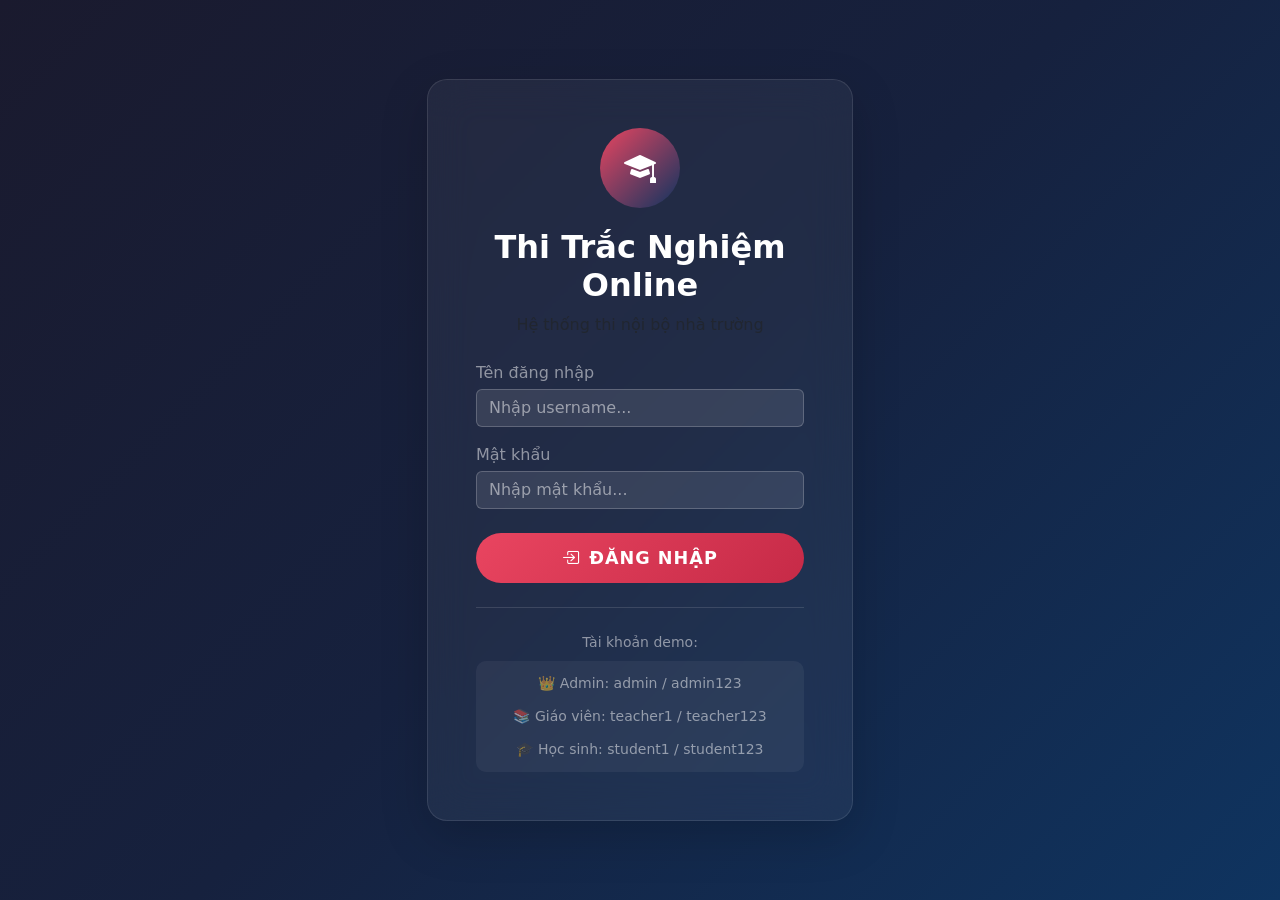
<file: target/classes/static/index.html>
<!DOCTYPE html>
<html lang="vi">
<head>
  <meta charset="UTF-8">
  <meta name="viewport" content="width=device-width, initial-scale=1.0">
  <title>Hệ Thống Thi Trắc Nghiệm Online</title>
  <link href="https://cdn.jsdelivr.net/npm/bootstrap@5.3.0/dist/css/bootstrap.min.css" rel="stylesheet">
  <link href="https://cdn.jsdelivr.net/npm/bootstrap-icons@1.11.0/font/bootstrap-icons.css" rel="stylesheet">
  <style>
    body { background: linear-gradient(135deg, #1a1a2e 0%, #16213e 50%, #0f3460 100%); min-height: 100vh; }
    .login-card { background: rgba(255,255,255,0.05); backdrop-filter: blur(20px);
      border: 1px solid rgba(255,255,255,0.1); border-radius: 20px; }
    .logo { width: 80px; height: 80px; background: linear-gradient(135deg,#e94560,#0f3460);
      border-radius: 50%; display: flex; align-items: center; justify-content: center;
      font-size: 2rem; margin: 0 auto 20px; }
    .form-control { background: rgba(255,255,255,0.1); border: 1px solid rgba(255,255,255,0.2);
      color: #fff; }
    .form-control:focus { background: rgba(255,255,255,0.15); color: #fff;
      border-color: #e94560; box-shadow: 0 0 0 0.2rem rgba(233,69,96,0.25); }
    .form-control::placeholder { color: rgba(255,255,255,0.5); }
    .btn-login { background: linear-gradient(135deg,#e94560,#c62a47); border: none;
      padding: 12px; font-size: 1.1rem; letter-spacing: 1px; }
    .demo-accounts { background: rgba(255,255,255,0.05); border-radius: 10px; }
    .demo-btn { cursor: pointer; transition: 0.2s; }
    .demo-btn:hover { background: rgba(233,69,96,0.2) !important; }
  </style>
</head>
<body class="d-flex align-items-center justify-content-center">
  <div class="container" style="max-width:450px">
    <div class="login-card p-5 shadow-lg">
      <div class="text-center mb-4">
        <div class="logo"><i class="bi bi-mortarboard-fill text-white"></i></div>
        <h2 class="text-white fw-bold">Thi Trắc Nghiệm Online</h2>
        <p class="text-muted">Hệ thống thi nội bộ nhà trường</p>
      </div>
      <div id="error-msg" class="alert alert-danger d-none"></div>
      <div class="mb-3">
        <label class="text-white-50 mb-1">Tên đăng nhập</label>
        <input id="username" type="text" class="form-control" placeholder="Nhập username...">
      </div>
      <div class="mb-4">
        <label class="text-white-50 mb-1">Mật khẩu</label>
        <input id="password" type="password" class="form-control" placeholder="Nhập mật khẩu...">
      </div>
      <button class="btn btn-login text-white w-100 rounded-pill fw-bold" onclick="doLogin()">
        <i class="bi bi-box-arrow-in-right me-2"></i>ĐĂNG NHẬP
      </button>
      <hr class="text-white-50 my-4">
      <p class="text-white-50 text-center small mb-2">Tài khoản demo:</p>
      <div class="demo-accounts p-2">
        <div class="demo-btn text-center text-white-50 small p-1 rounded mb-1"
             onclick="fillDemo('admin','admin123')">
          👑 Admin: admin / admin123
        </div>
        <div class="demo-btn text-center text-white-50 small p-1 rounded mb-1"
             onclick="fillDemo('teacher1','teacher123')">
          📚 Giáo viên: teacher1 / teacher123
        </div>
        <div class="demo-btn text-center text-white-50 small p-1 rounded"
             onclick="fillDemo('student1','student123')">
          🎓 Học sinh: student1 / student123
        </div>
      </div>
    </div>
  </div>
  <script>
    function fillDemo(u, p) {
      document.getElementById('username').value = u;
      document.getElementById('password').value = p;
    }
    async function doLogin() {
      const username = document.getElementById('username').value.trim();
      const password = document.getElementById('password').value;
      const errDiv = document.getElementById('error-msg');
      errDiv.classList.add('d-none');
      try {
        const res = await fetch('/api/auth/login', {
          method: 'POST',
          headers: {'Content-Type': 'application/json'},
          body: JSON.stringify({username, password})
        });
        const data = await res.json();
        if (!res.ok) { errDiv.textContent = data.error || 'Đăng nhập thất bại'; errDiv.classList.remove('d-none'); return; }
        localStorage.setItem('token', data.token);
        localStorage.setItem('user', JSON.stringify(data));
        const role = data.role;
        if (role === 'ADMIN') location.href = '/pages/admin.html';
        else if (role === 'TEACHER') location.href = '/pages/teacher.html';
        else location.href = '/pages/student.html';
      } catch(e) {
        errDiv.textContent = 'Lỗi kết nối server'; errDiv.classList.remove('d-none');
      }
    }
    document.addEventListener('keydown', e => { if(e.key==='Enter') doLogin(); });
  </script>
</body>
</html>
</file>
